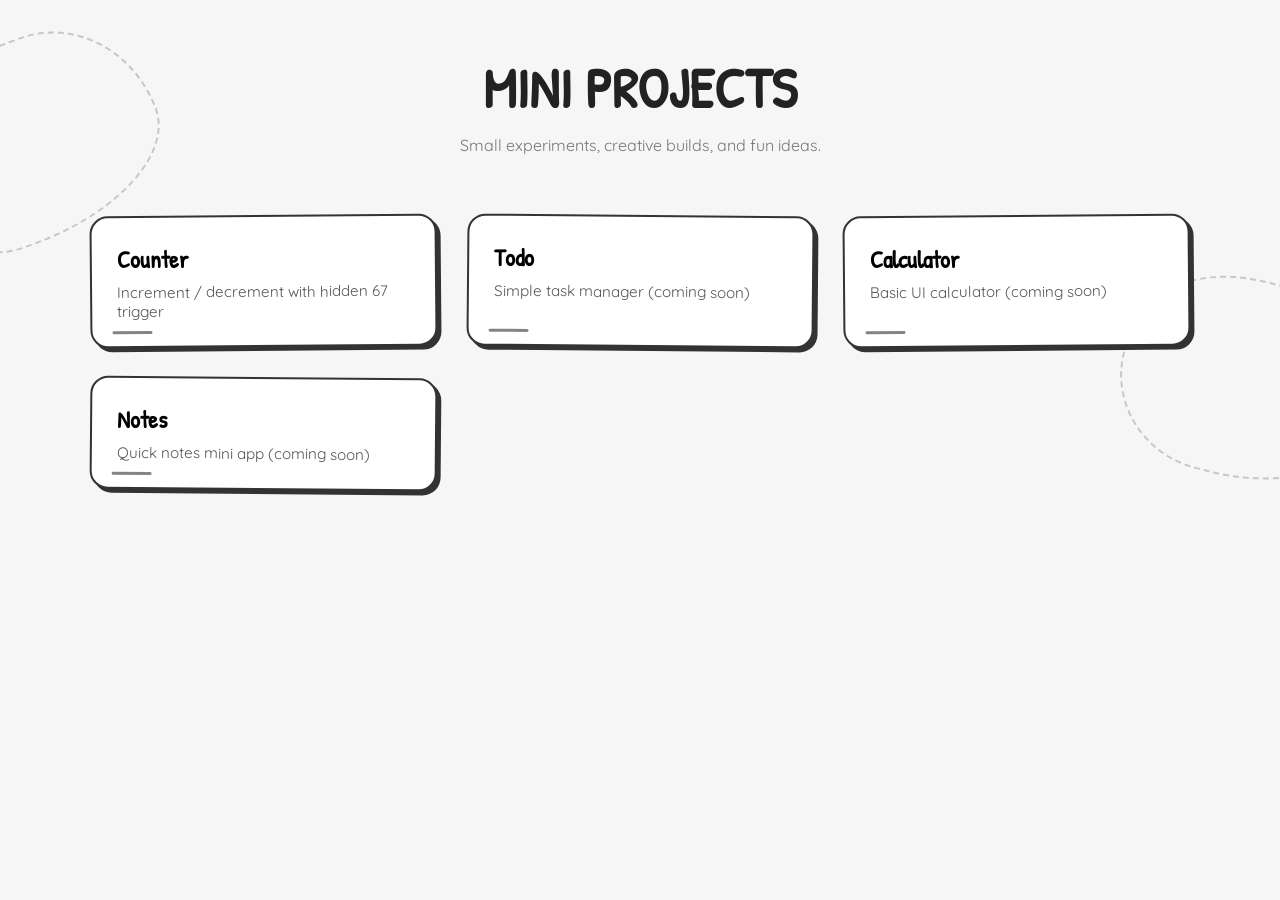
<file: index.html>
<!DOCTYPE html>
<html lang="en">

<head>
    <meta charset="UTF-8">
    <meta name="viewport" content="width=device-width, initial-scale=1.0">
    <title>Mini Projects</title>

    <link href="https://fonts.googleapis.com/css2?family=Patrick+Hand&family=Quicksand:wght@400;600&display=swap"
        rel="stylesheet">
    <link rel="stylesheet" href="style.css">
</head>

<body>

    <!-- doodle background -->
    <div class="doodles">
        <span class="blob1"></span>
        <span class="blob2"></span>
    </div>

    <section class="hero">
        <h1>MINI PROJECTS</h1>
        <p>Small experiments, creative builds, and fun ideas.</p>
    </section>

    <section class="grid">

        <a href="./inc_dec/index.html" class="card">
            <h2>Counter</h2>
            <p>Increment / decrement with hidden 67 trigger</p>
        </a>

        <div class="card">
            <h2>Todo</h2>
            <p>Simple task manager (coming soon)</p>
        </div>

        <div class="card">
            <h2>Calculator</h2>
            <p>Basic UI calculator (coming soon)</p>
        </div>

        <div class="card">
            <h2>Notes</h2>
            <p>Quick notes mini app (coming soon)</p>
        </div>

    </section>

</body>

</html>
</file>
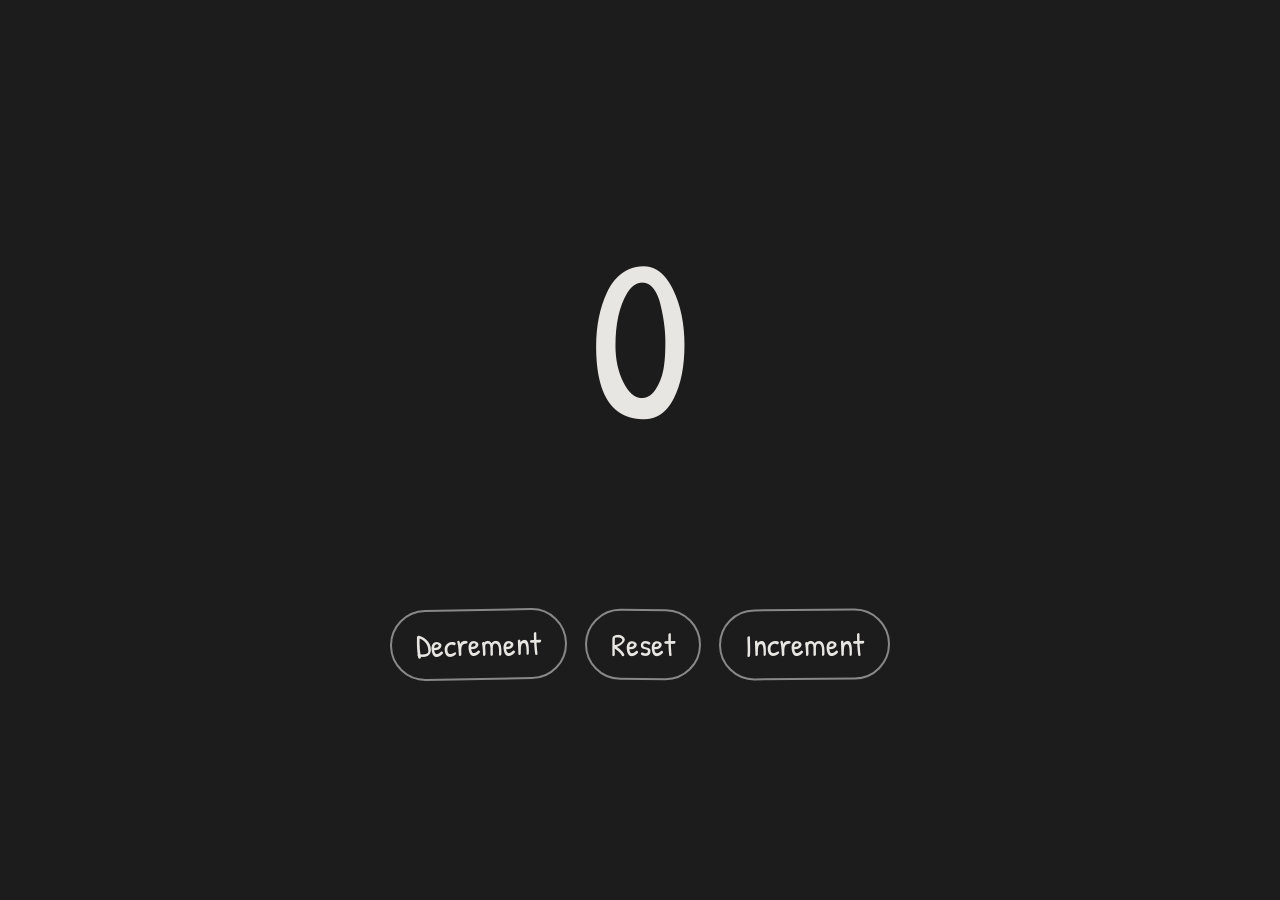
<file: inc_dec/index.html>
<!DOCTYPE html>
<html lang="en">
<head>
<meta charset="UTF-8">
<meta name="viewport" content="width=device-width, initial-scale=1.0">
<title>Counter</title>
<link href="https://fonts.googleapis.com/css2?family=Patrick+Hand&family=Quicksand&display=swap" rel="stylesheet">
<link rel="stylesheet" href="style.css">
</head>
<body>

<div class="container">

    <div class="digit-wrapper">
        <div class="digit">0</div>
        <img id="specialGif" src="./assets/bosnov-67.gif">
    </div>

    <div class="btn">
        <button id="decrement">Decrement</button>
        <button id="reset">Reset</button>
        <button id="increment">Increment</button>
    </div>

</div>

<audio id="bgSound" src="./assets/sound.mp3"></audio>

<script src="script.js"></script>
</body>
</html>
</file>
<file: style.css>
*{
    margin:0;
    padding:0;
    box-sizing:border-box;
}

body{
    background:#f6f6f6;
    color:#222;
    font-family:'Quicksand', sans-serif;
    padding:50px 20px;
    position:relative;
    overflow-x:hidden;
}

/* ================= HERO ================= */
.hero{
    text-align:center;
    margin-bottom:60px;
}

.hero h1{
    font-family:'Patrick Hand', cursive;
    font-size:3.5rem;
    margin-bottom:10px;
}

.hero p{
    color:#777;
}

/* ================= GRID ================= */
.grid{
    max-width:1100px;
    margin:auto;
    display:grid;
    grid-template-columns: repeat(auto-fit, minmax(300px,1fr));
    gap:30px;
}

/* ================= CARD ================= */
.card{
    background:#fff;
    padding:25px;
    border-radius:18px;

    border:2px solid #333;
    box-shadow: 4px 4px 0px #333;

    text-decoration:none;
    color:black;

    position:relative;
    transition:0.25s ease;
}

/* slight hand-drawn tilt */
.card:nth-child(odd){
    transform: rotate(-0.5deg);
}

.card:nth-child(even){
    transform: rotate(0.5deg);
}

/* hover */
.card:hover{
    transform: rotate(0deg) scale(1.04);
    box-shadow: 8px 8px 0px #333;
}

/* underline stroke */
.card::after{
    content:"";
    position:absolute;
    bottom:12px;
    left:20px;
    width:40px;
    height:3px;
    background:#333;
    border-radius:10px;
    opacity:0.6;
}

/* text */
.card h2{
    font-family:'Patrick Hand', cursive;
    font-size:1.5rem;
    margin-bottom:8px;
}

.card p{
    font-size:0.95rem;
    color:#555;
}

/* ================= DOODLE BLOBS ================= */
.doodles{
    position:absolute;
    inset:0;
    pointer-events:none;
    z-index:-1;
}

/* LEFT BLOB */
.blob1{
    position:absolute;
    width:260px;
    height:200px;
    top:40px;
    left:-100px;

    border:2px dashed #999;
    border-radius: 58% 42% 65% 35% / 40% 60% 45% 55%;
    transform: rotate(-20deg);
    opacity:0.5;
}

/* RIGHT BLOB */
.blob2{
    position:absolute;
    width:260px;
    height:200px;
    bottom:60px;
    right:-100px;

    border:2px dashed #999;
    border-radius: 50% 50% 60% 40% / 45% 55% 50% 50%;
    transform: rotate(15deg);
    opacity:0.5;
}

/* subtle interaction */
body:hover .blob1,
body:hover .blob2{
    opacity:0.65;
}
</file>
<file: inc_dec/style.css>
*{
    margin:0;
    padding:0;
    box-sizing:border-box;
}

body{
    min-height:100vh;
    display:flex;
    align-items:center;
    justify-content:center;

    background:#1c1c1c;
    color:#e8e6e3;
    font-family:'Quicksand',sans-serif;
}


.container{
    display:flex;
    flex-direction:column;
    align-items:center;
    gap:30px;
}


.digit-wrapper{
    display:flex;
    flex-direction:column;
    align-items:center;
    gap:15px;
}


.digit{
    font-family:'Patrick Hand',cursive;
    font-size:18vw;
    line-height:1;
}


#specialGif{
    width:140px;
    opacity:0;
    transform:scale(0.6);
    transition:0.3s ease;
}

#specialGif.show{
    opacity:1;
    transform:scale(1);
}


.btn{
    display:flex;
    gap:18px;
}


button{
    background:transparent;
    color:#e8e6e3;

    padding:12px 24px;
    border-radius:40px;

    font-size:2rem;

    border:2px solid #888;
    cursor:pointer;

    transition:0.25s;
    font-family:'Patrick Hand',cursive;
}


button:nth-child(1){transform:rotate(-1deg);}
button:nth-child(2){transform:rotate(0.5deg);}
button:nth-child(3){transform:rotate(-0.5deg);}


button:hover{
    background:#2a2a2a;
    border-color:#ccc;
    transform:scale(1.08) rotate(0deg);
}
</file>
